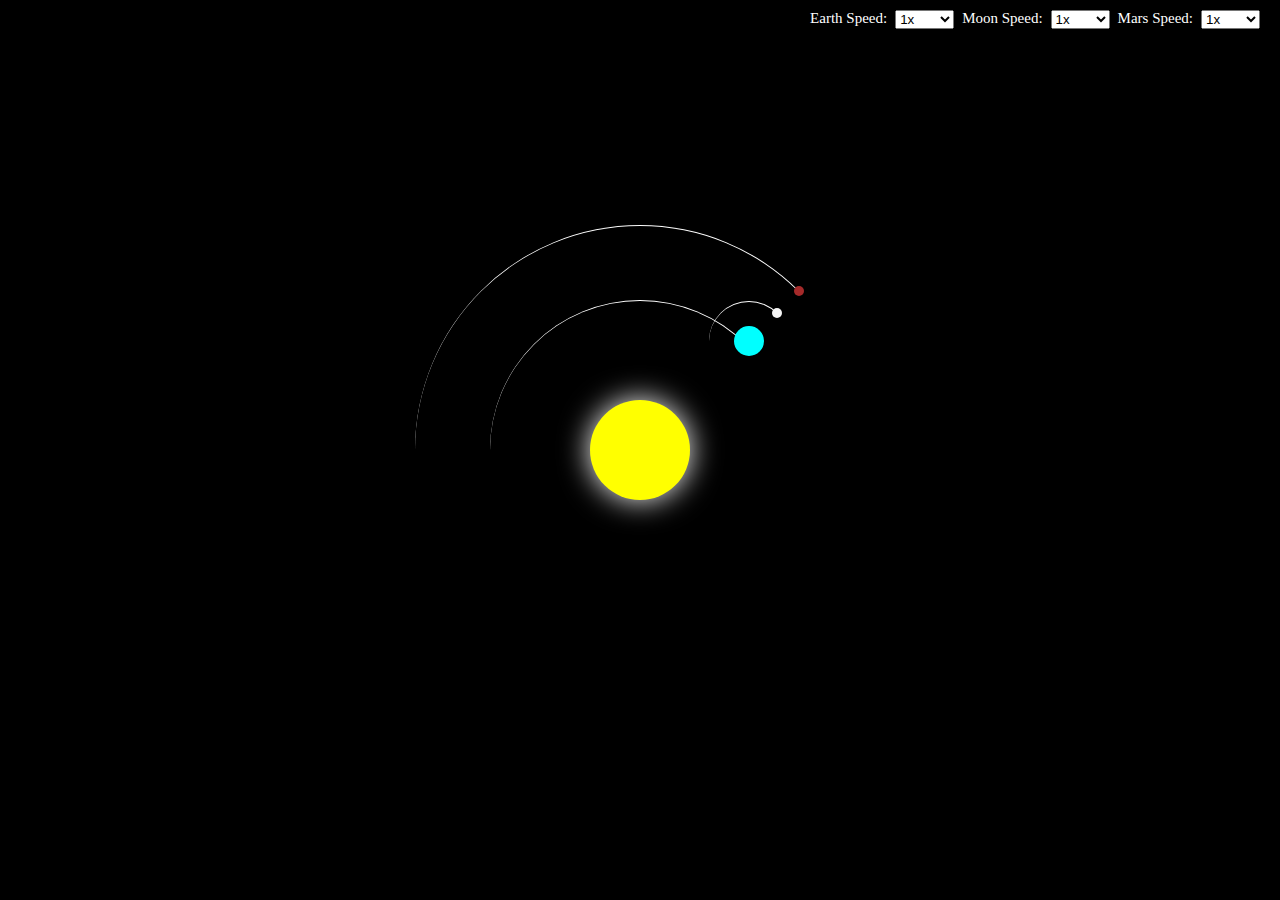
<file: index.html>
<!DOCTYPE html>
<html lang="en">
<head>
    <meta charset="UTF-8">
    <meta name="viewport" content="width=device-width, initial-scale=1.0">
    <title>Document</title>
    <link rel="stylesheet" href="style.css">
</head>

 
<body>
    <div class="container">
    <div class="sun"></div>
    <div class="earth">
        <div class="moon"></div>
    </div>
    <div class="mars">

    </div>
    <div class="control">
    <label for="earthSpeed">Earth Speed:</label>
    <select id="earthSpeed" class="speed-select" data-target="earth">
        <option value="1">1x</option>   
        <option value="2">2x</option>
        <option value="3">3x</option>
        <option value="4">4x</option>
        <option value="8">8x</option>
        <option value="10">10x</option>
        <option value="20">20x</option>
 <option value="50">50x</option>
 <option value="100">100x</option>
 <option value="150">150x</option>
 <option value="200">200x</option>
 <option value="400">400x</option>
 <option value="800">800x</option>
  <option value="1000">1000x</option>

    </select>

    <label for="moonSpeed">Moon Speed:</label>
    <select id="moonSpeed" class="speed-select" data-target="moon">
        <option value="1">1x</option>
        <option value="2">2x</option>
        <option value="3">3x</option>
        <option value="4">4x</option>
        <option value="8">8x</option>
        <option value="10">10x</option>
        <option value="20">20x</option>
 <option value="50">50x</option>
 <option value="100">100x</option>
 <option value="150">150x</option>
 <option value="200">200x</option>
 <option value="400">400x</option>
 <option value="800">800x</option>
 <option value="1000">1000x</option>
    </select>

    <label for="marsSpeed">Mars Speed:</label>
    <select id="marsSpeed" class="speed-select" data-target="mars">
        <option value="1">1x</option>
        <option value="2">2x</option>
        <option value="3">3x</option>
        <option value="4">4x</option>
        <option value="8">8x</option>
        <option value="10">10x</option>
        <option value="20">20x</option>
         <option value="50">50x</option>
         <option value="100">100x</option>
         <option value="150">150x</option>
         <option value="200">200x</option>
         <option value="400">400x</option>
          <option value="800">800x</option>
          <option value="1000">1000x</option>

     </select>
</div>
<script src="script.js"></script>
 
</body>
 </html>
</file>
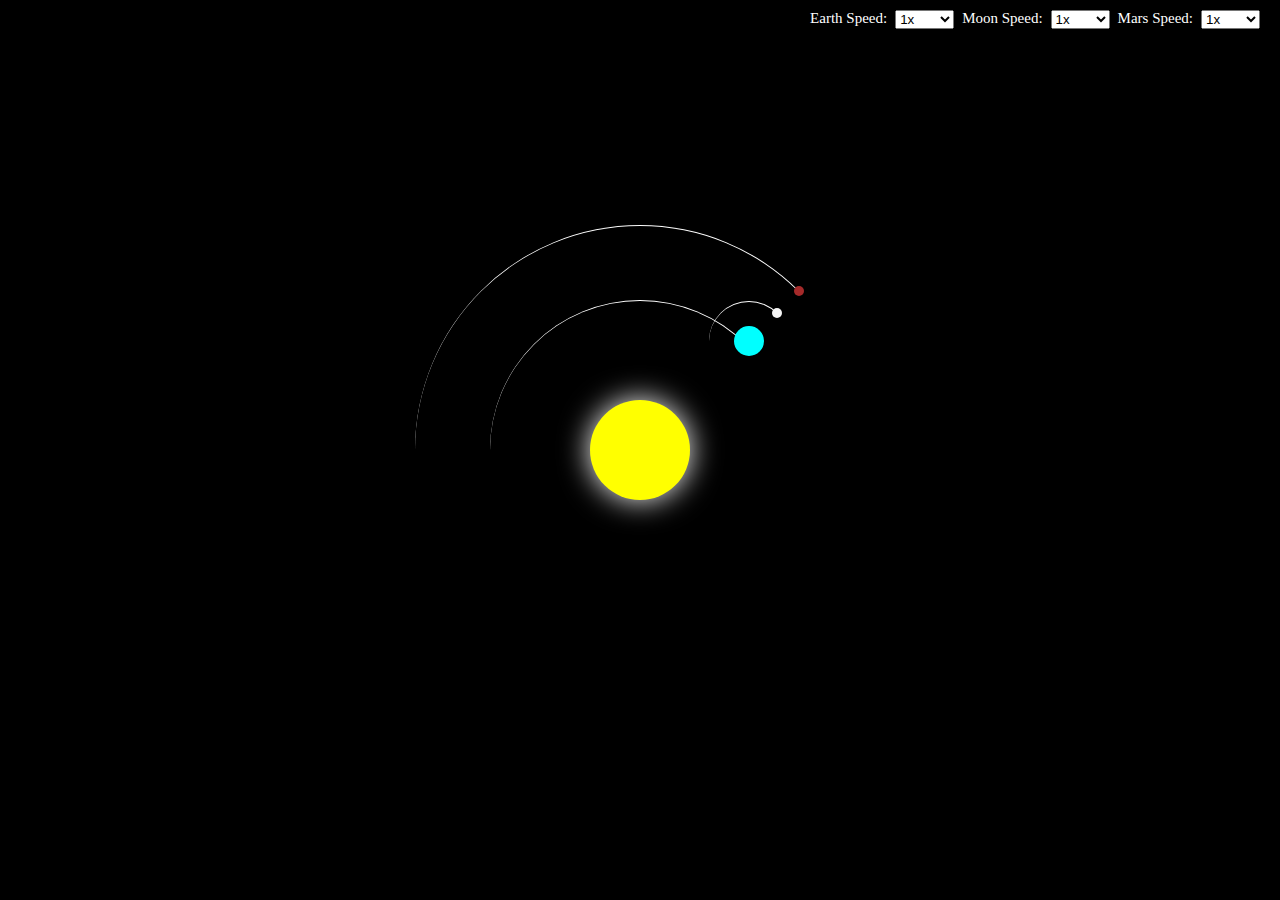
<file: solar.html>
<!DOCTYPE html>
<html lang="en">
<head>
    <meta charset="UTF-8">
    <meta name="viewport" content="width=device-width, initial-scale=1.0">
    <title>Document</title>
    <link rel="stylesheet" href="style.css">
</head>

 
<body>
    <div class="container">
    <div class="sun"></div>
    <div class="earth">
        <div class="moon"></div>
    </div>
    <div class="mars">

    </div>
    <div class="control">
    <label for="earthSpeed">Earth Speed:</label>
    <select id="earthSpeed" class="speed-select" data-target="earth">
        <option value="1">1x</option>   
        <option value="2">2x</option>
        <option value="3">3x</option>
        <option value="4">4x</option>
        <option value="8">8x</option>
        <option value="10">10x</option>
        <option value="20">20x</option>
 <option value="50">50x</option>
 <option value="100">100x</option>
 <option value="150">150x</option>
 <option value="200">200x</option>
 <option value="400">400x</option>
 <option value="800">800x</option>
  <option value="1000">1000x</option>

    </select>

    <label for="moonSpeed">Moon Speed:</label>
    <select id="moonSpeed" class="speed-select" data-target="moon">
        <option value="1">1x</option>
        <option value="2">2x</option>
        <option value="3">3x</option>
        <option value="4">4x</option>
        <option value="8">8x</option>
        <option value="10">10x</option>
        <option value="20">20x</option>
 <option value="50">50x</option>
 <option value="100">100x</option>
 <option value="150">150x</option>
 <option value="200">200x</option>
 <option value="400">400x</option>
 <option value="800">800x</option>
 <option value="1000">1000x</option>
    </select>

    <label for="marsSpeed">Mars Speed:</label>
    <select id="marsSpeed" class="speed-select" data-target="mars">
        <option value="1">1x</option>
        <option value="2">2x</option>
        <option value="3">3x</option>
        <option value="4">4x</option>
        <option value="8">8x</option>
        <option value="10">10x</option>
        <option value="20">20x</option>
         <option value="50">50x</option>
         <option value="100">100x</option>
         <option value="150">150x</option>
         <option value="200">200x</option>
         <option value="400">400x</option>
          <option value="800">800x</option>
          <option value="1000">1000x</option>

     </select>
</div>
<script src="script.js"></script>
 
</body>
 </html>
</file>
<file: style.css>
*{
        box-sizing: border-box;
    }
    body {
    margin: 0;
    height: 100vh;
    display: flex;
    align-items: center;
    justify-content: center;
    background-color: black;
    overflow: hidden;
}
.container {
    font-size: 10px;
width: 100%;
height: 100%;

    display: flex;
    justify-content: center;
    align-items: center;
    position: relative;
 }
.sun {
     position: absolute;
    width: 10em;
    height: 10em;
    background-color: yellow;
    border-radius: 50%;
    box-shadow: 0 0 3em white;
}
.earth,
.moon {
    position: absolute;
    border-style: solid ;
    border-color: white transparent transparent white  ;
border-width: 0.1em 0.1em 0.1em 0em; /*border -right must be given 0.1em if tranpsapremt since 0em will be no switched to abruptly* if value is 0em it doesnot matter you wrte which colour*/
     border-radius: 50%;
}
.earth {
   
    width: 30em;
    height: 30em;   
    animation: orbit 30s linear infinite ;
}
.moon {
    top: 0; 
    right: 0;
    width: 8em;
    height: 8em;
    animation: orbit 2.7s linear infinite;
}
.earth::before,
.moon::before {
    content: "";
    position: absolute;
    border-radius: 50%;
}
.earth::before {
    top: 25px;
    right: 25px;
    width: 3em;
    height: 3em;
    background-color: aqua;
}
.moon::before{
    background-color: whitesmoke;
    width: 10px;
    height: 10px;
    top: 6px;
    right: 6px;
}
.mars{
    position: absolute;
    width: 450px;
    height: 450px;
    border-radius: 50%;
    border-style: solid;
      border-color: white transparent transparent white  ;
border-width: 0.1em 0.1em 0.1em 0em;
      animation: orbit 36.5s linear infinite;

}
.mars::before{
        position: absolute;
        content: '';
      width: 10px;
    height: 10px;
    top: 60px;
    right: 60px;
    border-radius: 50%;
    background-color: brown;


}


@keyframes orbit {
    to {
        transform: rotate(360deg);
    }
}

  
        
 @keyframes twinkling {
            0% { opacity: 0.5; }
            50% { opacity: 1; }
            100% { opacity: 0.5; }
        }

        .control{
            position: absolute;
            right: 20px;
            top: 10px;
            color: white;
            display: flex;
            gap: 8px;
             & label{font-size: 1.5em;}
        }
</file>
